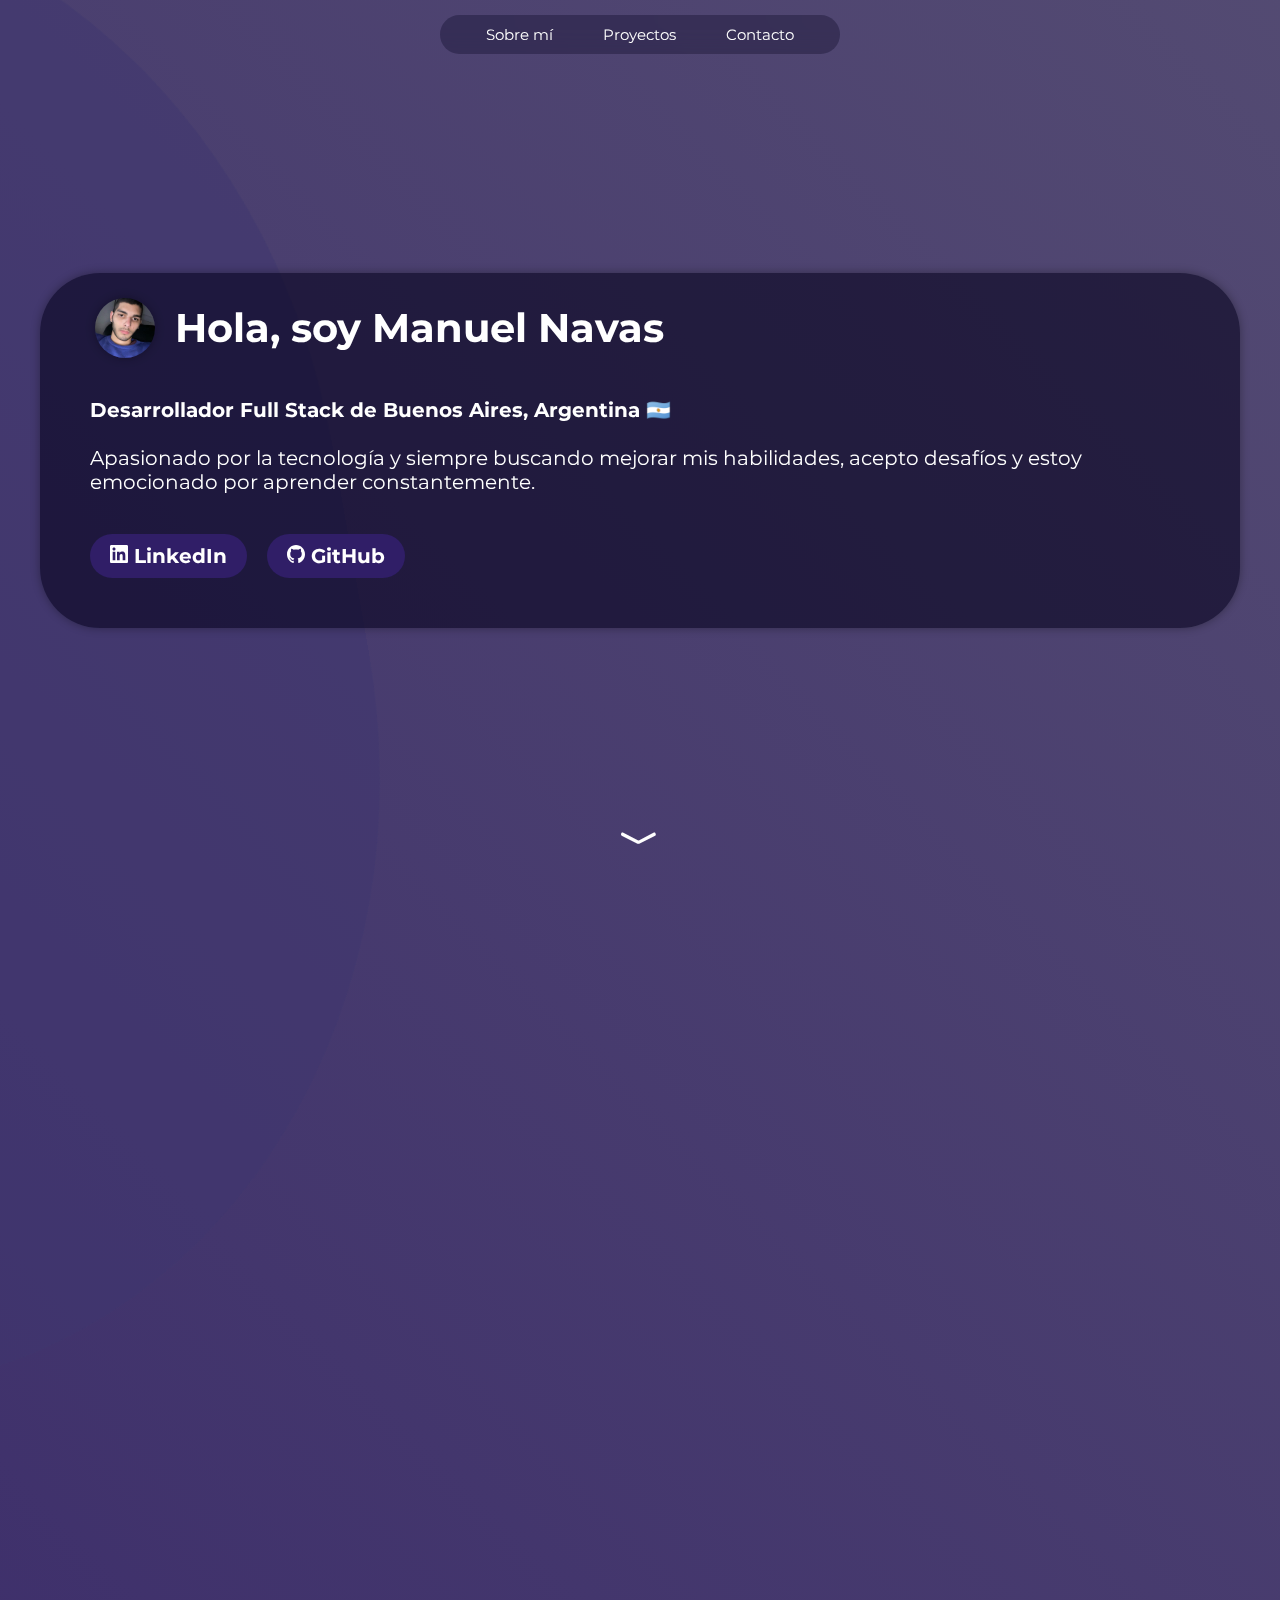
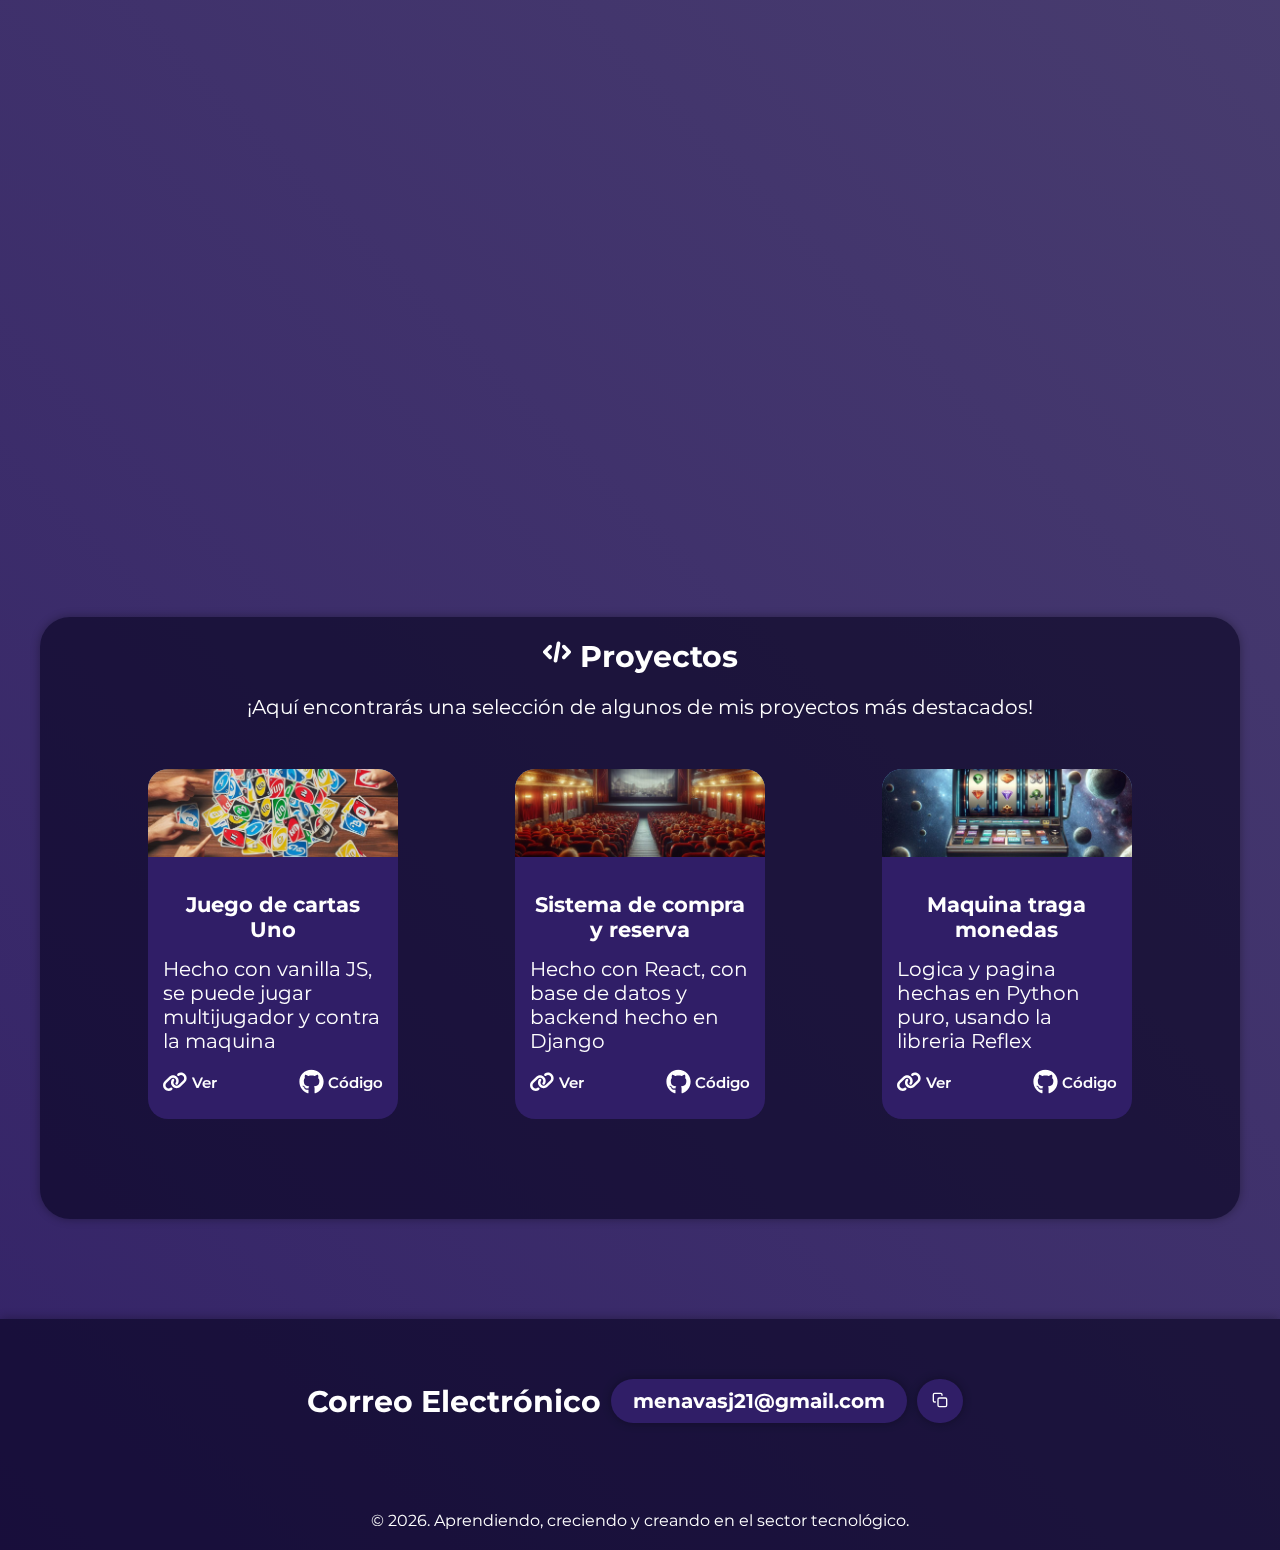
<file: index.html>
<!DOCTYPE html>
<html lang="es">
  <head>
    <meta charset="UTF-8" />
    <meta name="viewport" content="width=device-width, initial-scale=1.0" />
    <title>Portfolio Maky</title>
    <link rel="icon" href="./media/favicon.ico" type="image/x-icon" />
    <link rel="stylesheet" href="./css/styles.css" />
  </head>
  <body>
    <header>
      <nav id="navbar">
        <ul>
          <li><a class="navBarA" href="#sobreMi">Sobre mí</a></li>
          <li><a class="navBarA" href="#proyectos">Proyectos</a></li>
          <li><a class="navBarA" href="#contacto">Contacto</a></li>
        </ul>
      </nav>
    </header>

    <div class="scroll-down"></div>
    <main>
      <section id="home">
        <div id="contenidoHome">
          <div id="tituloHome">
            <img
              id="profilePic"
              src="./media/profilePic.jpg"
              alt="Foto de Manuel Navas"
            />
            <h1 id="h1Home">Hola, soy Manuel Navas</h1>
          </div>
          <p>
            <strong
              >Desarrollador Full Stack de Buenos Aires, Argentina 🇦🇷</strong
            >
            <br /><br />
            Apasionado por la tecnología y siempre buscando mejorar mis
            habilidades, acepto desafíos y estoy emocionado por aprender
            constantemente.
          </p>
          <div id="contenedorBotones">
            <a
              href="https://www.linkedin.com/in/manuel-navas-41495a164/"
              target="_blank"
            >
              <button>
                <img
                  class="logoBoton"
                  src="./media/linkedin.svg"
                  alt="Logo LinkedIn"
                />LinkedIn
              </button>
            </a>
            <a href="https://github.com/menavas01" target="_blank">
              <button>
                <img
                  class="logoBoton"
                  src="./media/github.svg"
                  alt="Logo GitHub"
                />GitHub
              </button>
            </a>
          </div>
        </div>
      </section>

      <section id="sobreMi">
        <div id="divSobreMi">
          <div id="contenedorSobreMi">
            <h2>
              <img src="./media/persona.svg" alt="Logo usuario" /> Sobre mí
            </h2>
          </div>

          <p>
            A mis 23 años, he estado inmerso en el mundo de la tecnología y la
            programación desde hace varios años.
          </p>
        </div>

        <div id="bentoGrid">
          <div id="divFormacionYExperiencia">
            <h3>Formación</h3>

            <p>
              Después haber cursado dos años
              <strong>Ingeniería en Informática</strong>, adquirí entendimiento
              de la lógica y cree bases sólidas en programación, sobre todo en
              áreas como la <strong>estructura de datos y algoritmos</strong>,
              la programación orientada a objetos <strong>POO,</strong> y
              <strong>bases de datos.</strong> <br /><br />
              Decidí seguir mi camino de manera
              <strong>autodidacta,</strong> donde he dominado tecnologías
              fundamentales como <strong>HTML, CSS y JavaScript.</strong>
            </p>
          </div>

          <div id="divHabilidadesYTecnologias">
            <h3>Habilidades y Tecnologías</h3>

            <p>
              Mi interés por la programación me ha llevado a explorar el mundo
              de
              <strong>Python,</strong> sus distintas librerias.<br /><br />
              Actualmente, me encuentro en una etapa de
              <strong>crecimiento y aprendizaje continuo.</strong> Estoy
              dedicando tiempo a fortalecer mis conocimientos en
              <strong>JavaScript,</strong> y explorando tecnologías avanzadas
              como <strong>Node.js</strong> para el desarrollo de aplicaciones
              web escalables y <strong>React</strong> para la construcción de
              interfaces de usuario interactivas.
            </p>
          </div>

          <div id="divEnfoqueActual">
            <h3>Enfoque Actual</h3>

            <p>
              Mi enfoque actual se centra en expandir mi conocimiento en
              tecnologías emergentes como
              <strong>Astro y Tailwind CSS,</strong> con el objetivo de crear
              experiencias web modernas y eficientes.
            </p>
          </div>

          <div id="divObjetivosFuturos">
            <h3>Objetivos Futuros</h3>

            <p>
              Mi meta es seguir creciendo como
              <strong>desarrollador web,</strong> contribuir a proyectos
              emocionantes y desafiantes, y convertirme en un profesional
              altamente competente en el campo de la tecnología.
            </p>
          </div>
        </div>
      </section>

      <section id="proyectos">
        <div id="divProyectos">
          <h2><img src="./media/codelogo.svg" alt="Logo Code" /> Proyectos</h2>

          <p>
            ¡Aquí encontrarás una selección de algunos de mis proyectos más
            destacados!
          </p>
        </div>

        <div id="contenedorCards">
          <div class="card">
            <img class="card__img" src="media/uno.jpeg" />
            <div class="card__descr-wrapper">
              <p class="card__title">Juego de cartas Uno</p>
              <p class="card__descr">
                Hecho con vanilla JS, se puede jugar multijugador y contra la
                maquina
              </p>
              <div class="card__links">
                <div>
                  <a class="link" href="#"
                    ><svg
                      xmlns="http://www.w3.org/2000/svg"
                      viewBox="0 0 640 512"
                      class="svg"
                    >
                      &lt;
                      <path
                        d="M562.8 267.7c56.5-56.5 56.5-148 0-204.5c-50-50-128.8-56.5-186.3-15.4l-1.6 1.1c-14.4 10.3-17.7 30.3-7.4 44.6s30.3 17.7 44.6 7.4l1.6-1.1c32.1-22.9 76-19.3 103.8 8.6c31.5 31.5 31.5 82.5 0 114L405.3 334.8c-31.5 31.5-82.5 31.5-114 0c-27.9-27.9-31.5-71.8-8.6-103.8l1.1-1.6c10.3-14.4 6.9-34.4-7.4-44.6s-34.4-6.9-44.6 7.4l-1.1 1.6C189.5 251.2 196 330 246 380c56.5 56.5 148 56.5 204.5 0L562.8 267.7zM43.2 244.3c-56.5 56.5-56.5 148 0 204.5c50 50 128.8 56.5 186.3 15.4l1.6-1.1c14.4-10.3 17.7-30.3 7.4-44.6s-30.3-17.7-44.6-7.4l-1.6 1.1c-32.1 22.9-76 19.3-103.8-8.6C57 372 57 321 88.5 289.5L200.7 177.2c31.5-31.5 82.5-31.5 114 0c27.9 27.9 31.5 71.8 8.6 103.9l-1.1 1.6c-10.3 14.4-6.9 34.4 7.4 44.6s34.4 6.9 44.6-7.4l1.1-1.6C416.5 260.8 410 182 360 132c-56.5-56.5-148-56.5-204.5 0L43.2 244.3z"
                      ></path>
                    </svg>
                    Ver
                  </a>
                </div>
                <div>
                  <a class="link" href="#"
                    ><svg
                      xmlns="http://www.w3.org/2000/svg"
                      viewBox="0 0 496 512"
                      class="svg"
                    >
                      <path
                        d="M165.9 397.4c0 2-2.3 3.6-5.2 3.6-3.3.3-5.6-1.3-5.6-3.6 0-2 2.3-3.6 5.2-3.6 3-.3 5.6 1.3 5.6 3.6zm-31.1-4.5c-.7 2 1.3 4.3 4.3 4.9 2.6 1 5.6 0 6.2-2s-1.3-4.3-4.3-5.2c-2.6-.7-5.5.3-6.2 2.3zm44.2-1.7c-2.9.7-4.9 2.6-4.6 4.9.3 2 2.9 3.3 5.9 2.6 2.9-.7 4.9-2.6 4.6-4.6-.3-1.9-3-3.2-5.9-2.9zM244.8 8C106.1 8 0 113.3 0 252c0 110.9 69.8 205.8 169.5 239.2 12.8 2.3 17.3-5.6 17.3-12.1 0-6.2-.3-40.4-.3-61.4 0 0-70 15-84.7-29.8 0 0-11.4-29.1-27.8-36.6 0 0-22.9-15.7 1.6-15.4 0 0 24.9 2 38.6 25.8 21.9 38.6 58.6 27.5 72.9 20.9 2.3-16 8.8-27.1 16-33.7-55.9-6.2-112.3-14.3-112.3-110.5 0-27.5 7.6-41.3 23.6-58.9-2.6-6.5-11.1-33.3 2.6-67.9 20.9-6.5 69 27 69 27 20-5.6 41.5-8.5 62.8-8.5s42.8 2.9 62.8 8.5c0 0 48.1-33.6 69-27 13.7 34.7 5.2 61.4 2.6 67.9 16 17.7 25.8 31.5 25.8 58.9 0 96.5-58.9 104.2-114.8 110.5 9.2 7.9 17 22.9 17 46.4 0 33.7-.3 75.4-.3 83.6 0 6.5 4.6 14.4 17.3 12.1C428.2 457.8 496 362.9 496 252 496 113.3 383.5 8 244.8 8zM97.2 352.9c-1.3 1-1 3.3.7 5.2 1.6 1.6 3.9 2.3 5.2 1 1.3-1 1-3.3-.7-5.2-1.6-1.6-3.9-2.3-5.2-1zm-10.8-8.1c-.7 1.3.3 2.9 2.3 3.9 1.6 1 3.6.7 4.3-.7.7-1.3-.3-2.9-2.3-3.9-2-.6-3.6-.3-4.3.7zm32.4 35.6c-1.6 1.3-1 4.3 1.3 6.2 2.3 2.3 5.2 2.6 6.5 1 1.3-1.3.7-4.3-1.3-6.2-2.2-2.3-5.2-2.6-6.5-1zm-11.4-14.7c-1.6 1-1.6 3.6 0 5.9 1.6 2.3 4.3 3.3 5.6 2.3 1.6-1.3 1.6-3.9 0-6.2-1.4-2.3-4-3.3-5.6-2z"
                      ></path>
                    </svg>
                    Código
                  </a>
                </div>
              </div>
            </div>
          </div>

          <div class="card">
            <img class="card__img" src="media/reservadeentradas.jpeg" />
            <div class="card__descr-wrapper">
              <p class="card__title">Sistema de compra y reserva</p>
              <p class="card__descr">
                Hecho con React, con base de datos y backend hecho en Django
              </p>
              <div class="card__links">
                <div>
                  <a class="link" href="#"
                    ><svg
                      xmlns="http://www.w3.org/2000/svg"
                      viewBox="0 0 640 512"
                      class="svg"
                    >
                      &lt;
                      <path
                        d="M562.8 267.7c56.5-56.5 56.5-148 0-204.5c-50-50-128.8-56.5-186.3-15.4l-1.6 1.1c-14.4 10.3-17.7 30.3-7.4 44.6s30.3 17.7 44.6 7.4l1.6-1.1c32.1-22.9 76-19.3 103.8 8.6c31.5 31.5 31.5 82.5 0 114L405.3 334.8c-31.5 31.5-82.5 31.5-114 0c-27.9-27.9-31.5-71.8-8.6-103.8l1.1-1.6c10.3-14.4 6.9-34.4-7.4-44.6s-34.4-6.9-44.6 7.4l-1.1 1.6C189.5 251.2 196 330 246 380c56.5 56.5 148 56.5 204.5 0L562.8 267.7zM43.2 244.3c-56.5 56.5-56.5 148 0 204.5c50 50 128.8 56.5 186.3 15.4l1.6-1.1c14.4-10.3 17.7-30.3 7.4-44.6s-30.3-17.7-44.6-7.4l-1.6 1.1c-32.1 22.9-76 19.3-103.8-8.6C57 372 57 321 88.5 289.5L200.7 177.2c31.5-31.5 82.5-31.5 114 0c27.9 27.9 31.5 71.8 8.6 103.9l-1.1 1.6c-10.3 14.4-6.9 34.4 7.4 44.6s34.4 6.9 44.6-7.4l1.1-1.6C416.5 260.8 410 182 360 132c-56.5-56.5-148-56.5-204.5 0L43.2 244.3z"
                      ></path>
                    </svg>
                    Ver
                  </a>
                </div>
                <div>
                  <a class="link" href="#"
                    ><svg
                      xmlns="http://www.w3.org/2000/svg"
                      viewBox="0 0 496 512"
                      class="svg"
                    >
                      <path
                        d="M165.9 397.4c0 2-2.3 3.6-5.2 3.6-3.3.3-5.6-1.3-5.6-3.6 0-2 2.3-3.6 5.2-3.6 3-.3 5.6 1.3 5.6 3.6zm-31.1-4.5c-.7 2 1.3 4.3 4.3 4.9 2.6 1 5.6 0 6.2-2s-1.3-4.3-4.3-5.2c-2.6-.7-5.5.3-6.2 2.3zm44.2-1.7c-2.9.7-4.9 2.6-4.6 4.9.3 2 2.9 3.3 5.9 2.6 2.9-.7 4.9-2.6 4.6-4.6-.3-1.9-3-3.2-5.9-2.9zM244.8 8C106.1 8 0 113.3 0 252c0 110.9 69.8 205.8 169.5 239.2 12.8 2.3 17.3-5.6 17.3-12.1 0-6.2-.3-40.4-.3-61.4 0 0-70 15-84.7-29.8 0 0-11.4-29.1-27.8-36.6 0 0-22.9-15.7 1.6-15.4 0 0 24.9 2 38.6 25.8 21.9 38.6 58.6 27.5 72.9 20.9 2.3-16 8.8-27.1 16-33.7-55.9-6.2-112.3-14.3-112.3-110.5 0-27.5 7.6-41.3 23.6-58.9-2.6-6.5-11.1-33.3 2.6-67.9 20.9-6.5 69 27 69 27 20-5.6 41.5-8.5 62.8-8.5s42.8 2.9 62.8 8.5c0 0 48.1-33.6 69-27 13.7 34.7 5.2 61.4 2.6 67.9 16 17.7 25.8 31.5 25.8 58.9 0 96.5-58.9 104.2-114.8 110.5 9.2 7.9 17 22.9 17 46.4 0 33.7-.3 75.4-.3 83.6 0 6.5 4.6 14.4 17.3 12.1C428.2 457.8 496 362.9 496 252 496 113.3 383.5 8 244.8 8zM97.2 352.9c-1.3 1-1 3.3.7 5.2 1.6 1.6 3.9 2.3 5.2 1 1.3-1 1-3.3-.7-5.2-1.6-1.6-3.9-2.3-5.2-1zm-10.8-8.1c-.7 1.3.3 2.9 2.3 3.9 1.6 1 3.6.7 4.3-.7.7-1.3-.3-2.9-2.3-3.9-2-.6-3.6-.3-4.3.7zm32.4 35.6c-1.6 1.3-1 4.3 1.3 6.2 2.3 2.3 5.2 2.6 6.5 1 1.3-1.3.7-4.3-1.3-6.2-2.2-2.3-5.2-2.6-6.5-1zm-11.4-14.7c-1.6 1-1.6 3.6 0 5.9 1.6 2.3 4.3 3.3 5.6 2.3 1.6-1.3 1.6-3.9 0-6.2-1.4-2.3-4-3.3-5.6-2z"
                      ></path>
                    </svg>
                    Código
                  </a>
                </div>
              </div>
            </div>
          </div>

          <div class="card">
            <img class="card__img" src="media/maquinatragamonedas.jpeg" />
            <div class="card__descr-wrapper">
              <p class="card__title">Maquina traga monedas</p>
              <p class="card__descr">
                Logica y pagina hechas en Python puro, usando la libreria Reflex
              </p>
              <div class="card__links">
                <div>
                  <a class="link" href="#"
                    ><svg
                      xmlns="http://www.w3.org/2000/svg"
                      viewBox="0 0 640 512"
                      class="svg"
                    >
                      &lt;
                      <path
                        d="M562.8 267.7c56.5-56.5 56.5-148 0-204.5c-50-50-128.8-56.5-186.3-15.4l-1.6 1.1c-14.4 10.3-17.7 30.3-7.4 44.6s30.3 17.7 44.6 7.4l1.6-1.1c32.1-22.9 76-19.3 103.8 8.6c31.5 31.5 31.5 82.5 0 114L405.3 334.8c-31.5 31.5-82.5 31.5-114 0c-27.9-27.9-31.5-71.8-8.6-103.8l1.1-1.6c10.3-14.4 6.9-34.4-7.4-44.6s-34.4-6.9-44.6 7.4l-1.1 1.6C189.5 251.2 196 330 246 380c56.5 56.5 148 56.5 204.5 0L562.8 267.7zM43.2 244.3c-56.5 56.5-56.5 148 0 204.5c50 50 128.8 56.5 186.3 15.4l1.6-1.1c14.4-10.3 17.7-30.3 7.4-44.6s-30.3-17.7-44.6-7.4l-1.6 1.1c-32.1 22.9-76 19.3-103.8-8.6C57 372 57 321 88.5 289.5L200.7 177.2c31.5-31.5 82.5-31.5 114 0c27.9 27.9 31.5 71.8 8.6 103.9l-1.1 1.6c-10.3 14.4-6.9 34.4 7.4 44.6s34.4 6.9 44.6-7.4l1.1-1.6C416.5 260.8 410 182 360 132c-56.5-56.5-148-56.5-204.5 0L43.2 244.3z"
                      ></path>
                    </svg>
                    Ver
                  </a>
                </div>
                <div>
                  <a class="link" href="#"
                    ><svg
                      xmlns="http://www.w3.org/2000/svg"
                      viewBox="0 0 496 512"
                      class="svg"
                    >
                      <path
                        d="M165.9 397.4c0 2-2.3 3.6-5.2 3.6-3.3.3-5.6-1.3-5.6-3.6 0-2 2.3-3.6 5.2-3.6 3-.3 5.6 1.3 5.6 3.6zm-31.1-4.5c-.7 2 1.3 4.3 4.3 4.9 2.6 1 5.6 0 6.2-2s-1.3-4.3-4.3-5.2c-2.6-.7-5.5.3-6.2 2.3zm44.2-1.7c-2.9.7-4.9 2.6-4.6 4.9.3 2 2.9 3.3 5.9 2.6 2.9-.7 4.9-2.6 4.6-4.6-.3-1.9-3-3.2-5.9-2.9zM244.8 8C106.1 8 0 113.3 0 252c0 110.9 69.8 205.8 169.5 239.2 12.8 2.3 17.3-5.6 17.3-12.1 0-6.2-.3-40.4-.3-61.4 0 0-70 15-84.7-29.8 0 0-11.4-29.1-27.8-36.6 0 0-22.9-15.7 1.6-15.4 0 0 24.9 2 38.6 25.8 21.9 38.6 58.6 27.5 72.9 20.9 2.3-16 8.8-27.1 16-33.7-55.9-6.2-112.3-14.3-112.3-110.5 0-27.5 7.6-41.3 23.6-58.9-2.6-6.5-11.1-33.3 2.6-67.9 20.9-6.5 69 27 69 27 20-5.6 41.5-8.5 62.8-8.5s42.8 2.9 62.8 8.5c0 0 48.1-33.6 69-27 13.7 34.7 5.2 61.4 2.6 67.9 16 17.7 25.8 31.5 25.8 58.9 0 96.5-58.9 104.2-114.8 110.5 9.2 7.9 17 22.9 17 46.4 0 33.7-.3 75.4-.3 83.6 0 6.5 4.6 14.4 17.3 12.1C428.2 457.8 496 362.9 496 252 496 113.3 383.5 8 244.8 8zM97.2 352.9c-1.3 1-1 3.3.7 5.2 1.6 1.6 3.9 2.3 5.2 1 1.3-1 1-3.3-.7-5.2-1.6-1.6-3.9-2.3-5.2-1zm-10.8-8.1c-.7 1.3.3 2.9 2.3 3.9 1.6 1 3.6.7 4.3-.7.7-1.3-.3-2.9-2.3-3.9-2-.6-3.6-.3-4.3.7zm32.4 35.6c-1.6 1.3-1 4.3 1.3 6.2 2.3 2.3 5.2 2.6 6.5 1 1.3-1.3.7-4.3-1.3-6.2-2.2-2.3-5.2-2.6-6.5-1zm-11.4-14.7c-1.6 1-1.6 3.6 0 5.9 1.6 2.3 4.3 3.3 5.6 2.3 1.6-1.3 1.6-3.9 0-6.2-1.4-2.3-4-3.3-5.6-2z"
                      ></path>
                    </svg>
                    Código
                  </a>
                </div>
              </div>
            </div>
          </div>
        </div>

        <!-- <div id="botonVerMas">
          <a href="#">
            <button>Ver más</button>
          </a>
        </div> -->
      </section>
    </main>

    <footer id="contacto">
      <div>
        <label>Correo Electrónico </label>
        <input id="email" type="text" value="menavasj21@gmail.com" readonly />
        <button id="copiar">
          <img src="media/copy.svg" alt="Icono copiar Email" />
        </button>
        <br />
      </div> <br>
      <span id="span"><i>Email copiado al portapapeles </i></span>
      <br />
      <p id="copyright"></p>
    </footer>

    <div class="box">
      <div class="wave -one"></div>
      <div class="wave -two"></div>
      <div class="wave -three"></div>
    </div>

    <script src="./js/script.js"></script>
  </body>
</html>
</file>
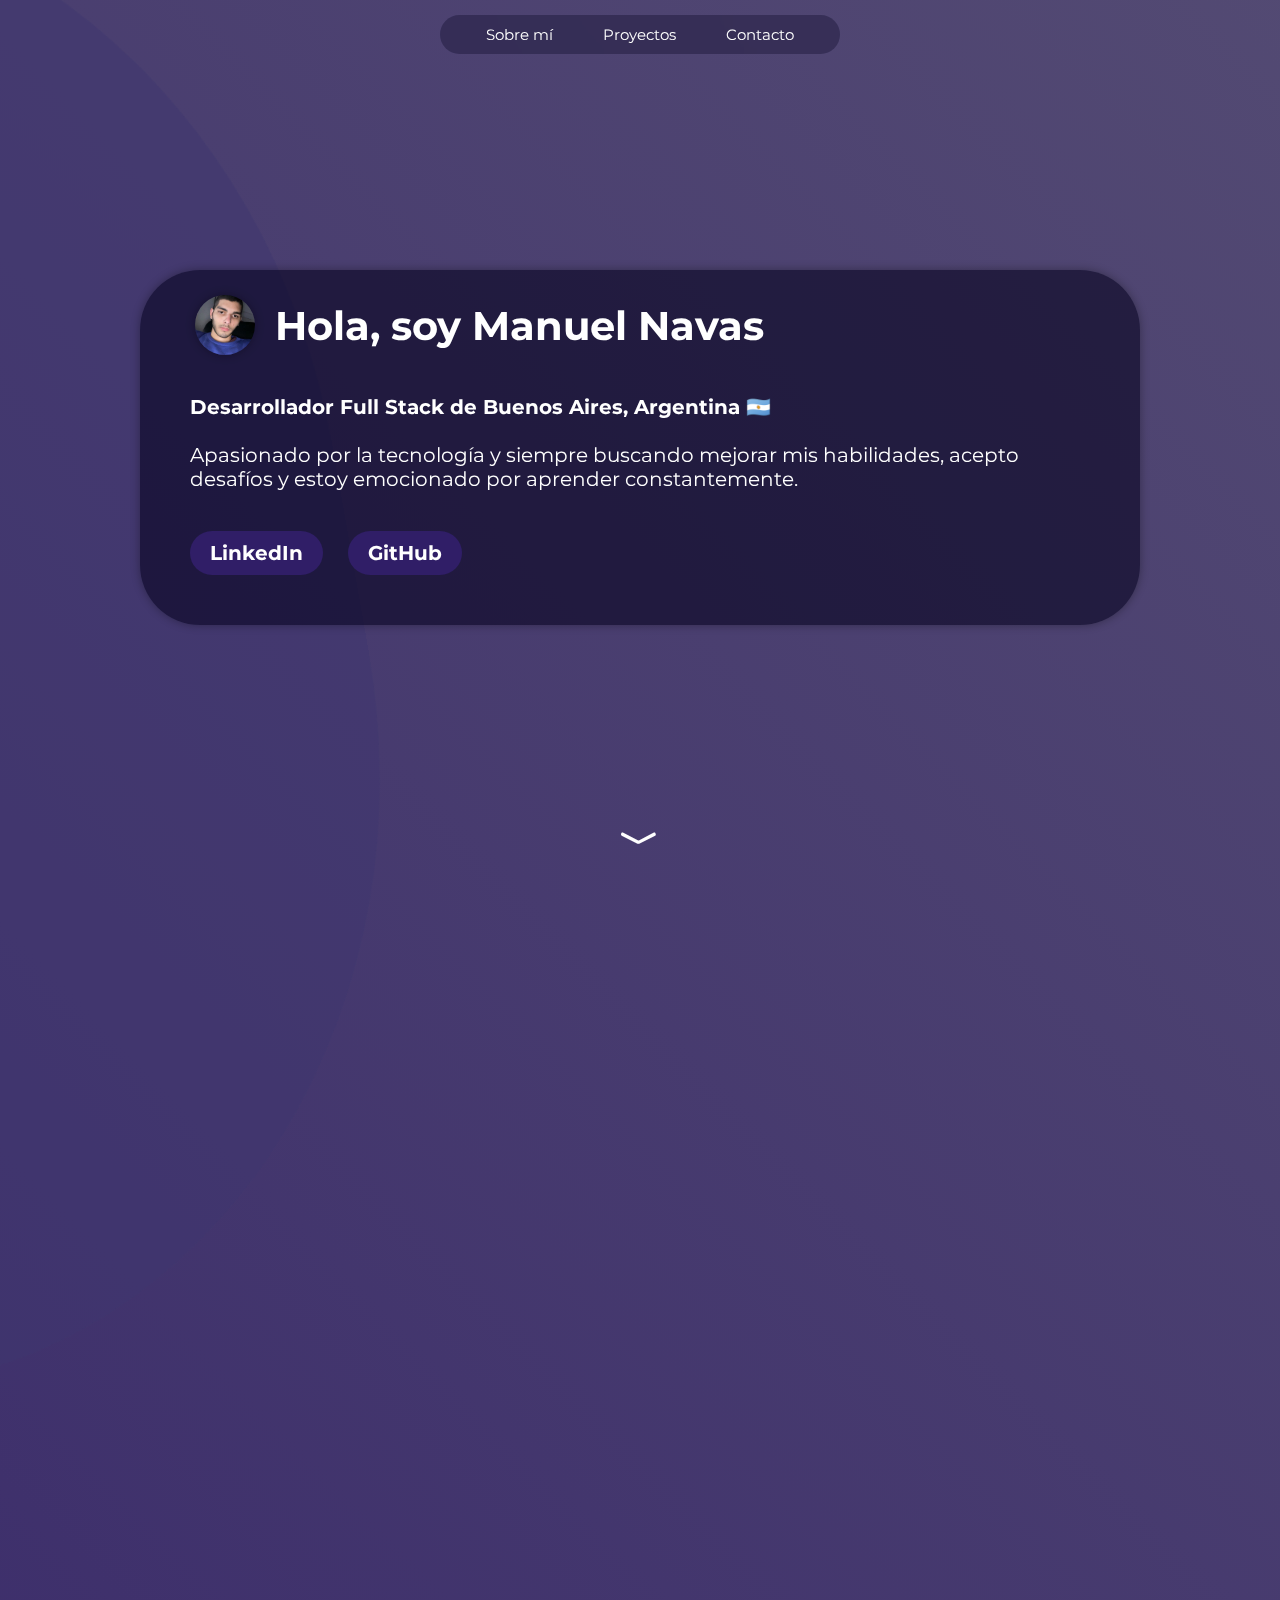
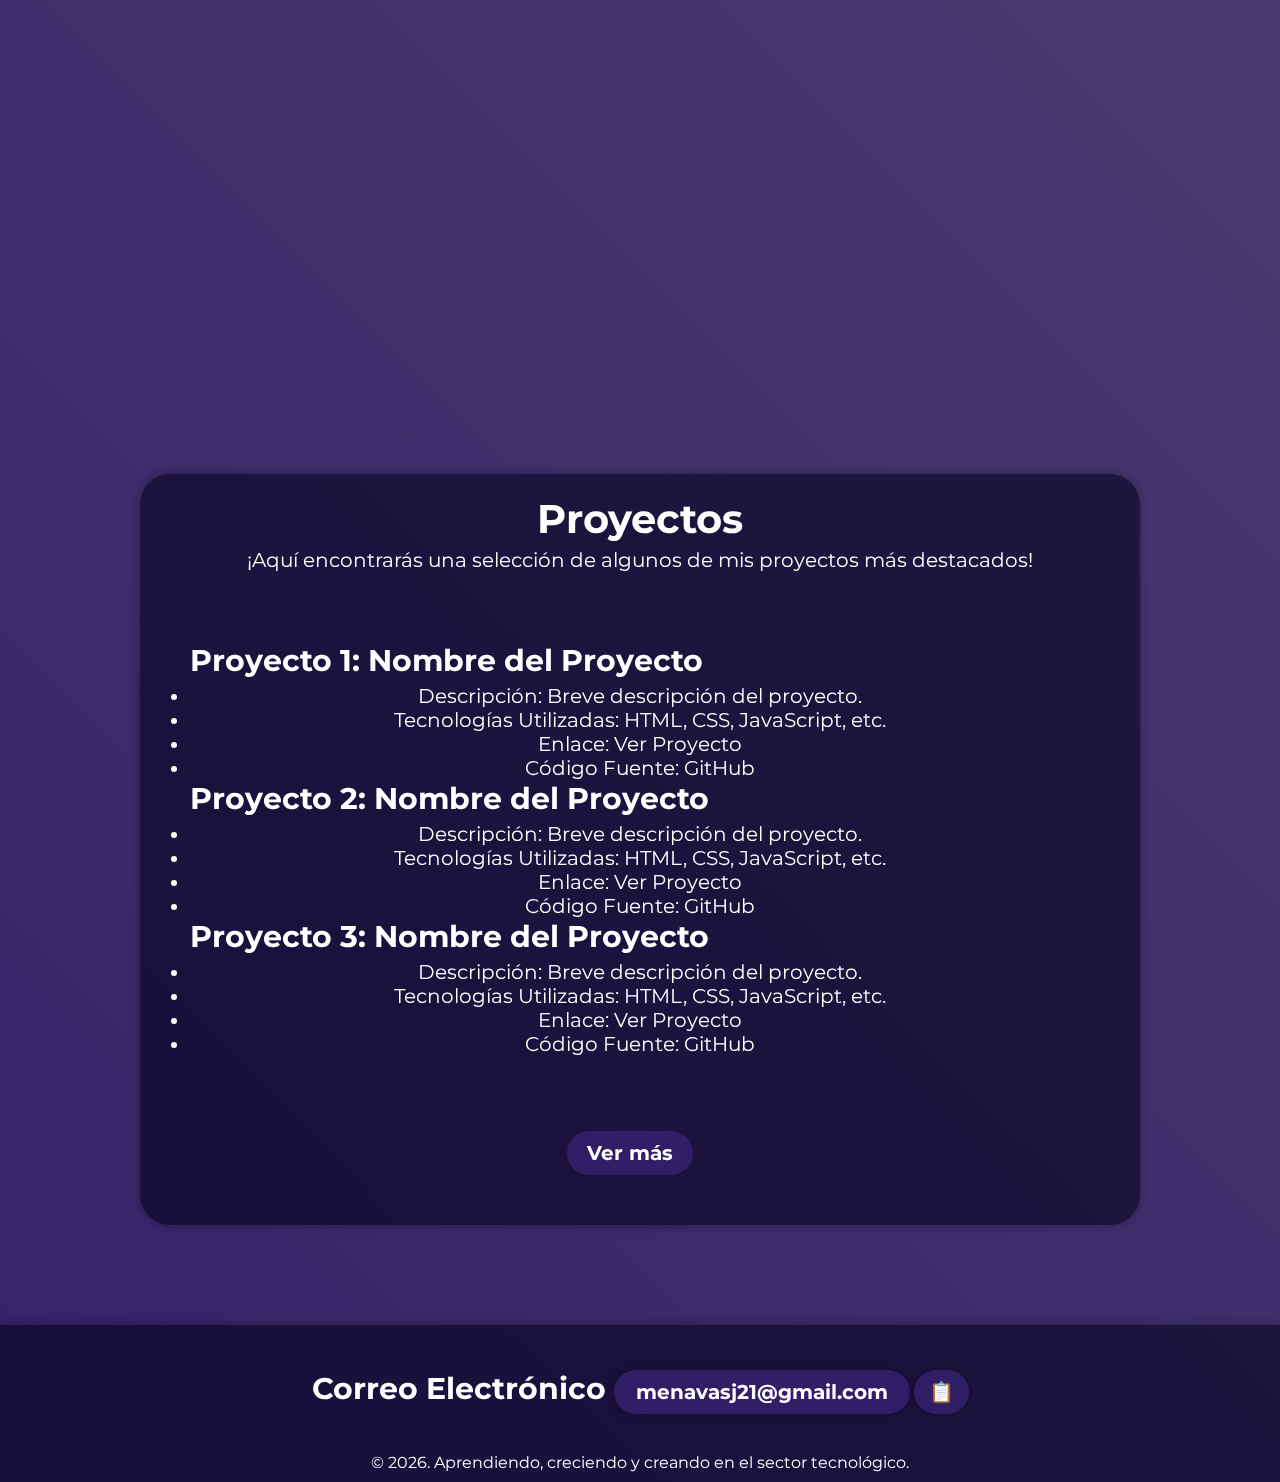
<file: vanillaJS/index.html>
<!DOCTYPE html>
<html lang="es">
  <head>
    <meta charset="UTF-8" />
    <meta name="viewport" content="width=device-width, initial-scale=1.0" />
    <title>Portfolio Maky</title>
    <link rel="stylesheet" href="./css/styles.css" />
  </head>
  <body>

    <!-- ventana modal -->
    <div id="myModal" class="modal">
      <div class="modal-content">
        <p id="modalText"> ✓ Contenido copiado al portapapeles!</p>
      </div>
    </div>

    <main>
      <header>
        <nav id="navbar">
          <ul>
            <li><a class="navBarA" href="#sobreMi">Sobre mí</a></li>
            <li><a class="navBarA" href="#proyectos">Proyectos</a></li>
            <li><a class="navBarA" href="#contacto">Contacto</a></li>
          </ul>
        </nav>

        <div id="home">
          <div id="tituloHome">
            <img src="./media/profilePic.jpg" alt="Foto de Manuel Navas" />
            <h1 id="h1Home">Hola, soy Manuel Navas</h1>
          </div>
          <p>
            <strong
              >Desarrollador Full Stack de Buenos Aires, Argentina 🇦🇷</strong
            >
            <br /><br />
            Apasionado por la tecnología y siempre buscando mejorar mis
            habilidades, acepto desafíos y estoy emocionado por aprender
            constantemente.
          </p>

          <a
            href="https://www.linkedin.com/in/manuel-navas-41495a164/"
            target="_blank"
          >
            <button>LinkedIn</button>
          </a>
          <a href="https://github.com/menavas01" target="_blank">
            <button>GitHub</button>
          </a>
        </div>
      </header>

      <div class="scroll-down"></div>

      <section id="sobreMi">
        <div id="divSobreMi">
          <h2>Sobre mí</h2>

          <p>
            A mis 23 años, he estado inmerso en el mundo de la tecnología y la
            programación desde hace varios años.
          </p>
        </div>

        <div id="divFormacionYExperiencia">
          <h3>Formación y Experiencia</h3>

          <p>
            Después de cursar dos años de Ingeniería en Informática, donde
            adquirí sólidas bases en programación en áreas como la estructura de
            algoritmos y la Programación Orientada a Objetos (POO). Decidí
            seguir mi camino de manera autodidacta, donde he dominado
            tecnologías fundamentales como HTML, CSS y JavaScript.
          </p>
        </div>

        <div id="divHabilidadesYTecnologias">
          <h3>Habilidades y Tecnologías</h3>

          <p>
            Mi interés por la programación me ha llevado a explorar el mundo de
            Python, donde he desarrollado habilidades sólidas. Actualmente, me
            encuentro en una etapa de crecimiento y aprendizaje continuo. Estoy
            dedicando tiempo a fortalecer mis conocimientos en JavaScript, y
            explorando tecnologías avanzadas como Node.js para el desarrollo de
            aplicaciones web escalables y React para la construcción de
            interfaces de usuario interactivas.
          </p>
        </div>

        <div id="divEnfoqueActual">
          <h3>Enfoque Actual</h3>

          <p>
            Mi enfoque actual se centra en expandir mi conocimiento en
            tecnologías emergentes como Astro y Tailwind CSS, con el objetivo de
            crear experiencias web modernas y eficientes.
          </p>
        </div>

        <div id="divObjetivosFuturos">
          <h3>Objetivos Futuros</h3>

          <p>
            Mi meta es seguir creciendo como desarrollador web, contribuir a
            proyectos emocionantes y desafiantes, y convertirme en un
            profesional altamente competente en el campo de la tecnología.
          </p>
        </div>
      </section>

      <section id="proyectos">
        <div id="divProyectos">
          <h2>Proyectos</h2>

          <p>
            ¡Aquí encontrarás una selección de algunos de mis proyectos más
            destacados!
          </p>
        </div>

        <div id="divProyecto1">
          <h3>Proyecto 1: Nombre del Proyecto</h3>

          <ul>
            <li>Descripción: Breve descripción del proyecto.</li>
            <li>Tecnologías Utilizadas: HTML, CSS, JavaScript, etc.</li>
            <li>Enlace: Ver Proyecto</li>
            <li>Código Fuente: GitHub</li>
          </ul>
        </div>

        <div id="divProyecto2">
          <h3>Proyecto 2: Nombre del Proyecto</h3>

          <ul>
            <li>Descripción: Breve descripción del proyecto.</li>
            <li>Tecnologías Utilizadas: HTML, CSS, JavaScript, etc.</li>
            <li>Enlace: Ver Proyecto</li>
            <li>Código Fuente: GitHub</li>
          </ul>
        </div>

        <div id="divProyecto3">
          <h3>Proyecto 3: Nombre del Proyecto</h3>

          <ul>
            <li>Descripción: Breve descripción del proyecto.</li>
            <li>Tecnologías Utilizadas: HTML, CSS, JavaScript, etc.</li>
            <li>Enlace: Ver Proyecto</li>
            <li>Código Fuente: GitHub</li>
          </ul>
        </div>
        <div>
          <a href="#">
            <button>Ver más</button>
          </a>
        </div>
      </section>

      <footer id="contacto">
        <div>
          <label>Correo Electrónico </label>
          <input
            id="email"
            type="text"
            value="menavasj21@gmail.com"
            readonly
          />
          <button id="copiar">📋</button>
        </div>
        <br />
        <p id="copyright"></p>
      </footer>
    </main>

    <div class="box">
      <div class="wave -one"></div>
      <div class="wave -two"></div>
      <div class="wave -three"></div>
    </div>

    <script src="./js/script.js"></script>
  </body>
</html>
</file>
<file: css/styles.css>
/* ANIMACIONES Y DECLARACIONES DE VARIBLES */
@import url("https://fonts.googleapis.com/css2?family=Montserrat:ital,wght@0,100..900;1,100..900&display=swap");

:root {
  --primary-color: hsla(246, 100%, 5%, 0.576);
  --secondary-color: hsl(255, 55%, 26%);
  --tertiary-color: hsl(207, 40%, 54%);
  --quaternary-color: hsl(162, 55%, 82%);
}

* {
  margin: 0;
  padding: 0;
  font-family: montserrat;
  box-sizing: border-box;
}

body {
  background: linear-gradient(
    45deg,
    var(--primary-color),
    var(--secondary-color),
    var(--primary-color)
  );
  background-size: 400% 400%;
  position: relative;
  animation: cambiar 10s ease infinite;
}

@keyframes cambiar {
  0% {
    background-position: 0 50%;
  }
  50% {
    background-position: 100% 50%;
  }
  100% {
    background-position: 0 50%;
  }
}

.box {
  position: fixed;
  top: 0;
  transform: rotate(80deg);
  left: 0;
  z-index: -1;
}

.wave {
  position: absolute;
  opacity: 0.4;
  width: 1500px;
  height: 1300px;
  margin-left: -150px;
  margin-top: -250px;
  border-radius: 43%;
}

@keyframes rotate {
  from {
    transform: rotate(0deg);
  }
  from {
    transform: rotate(360deg);
  }
}

.wave.-one {
  animation: rotate 15000ms infinite linear;
  opacity: 0.1;
  background: var(--primary-color);
}

.wave.-two {
  animation: rotate 10000ms infinite linear;
  opacity: 0.1;
  background: var(--quaternary-color);
}

.wave.-three {
  animation: rotate 12500ms infinite linear;
  background-color: var(--secondary-color);
}

.scroll-down {
  position: fixed;
  bottom: 30px;
  left: 50%;
  transform: translateX(-50%);
  z-index: 100;
  text-align: center;
  font-size: 40px;
  font-weight: bolder;
  color: #ffffff;
  animation: bounce 2s infinite;
  transition: opacity 0.2s ease-out;
  opacity: 1;
}
.scroll-down::before {
  content: "﹀";
  animation: bounce 2s infinite;
}
@keyframes bounce {
  0%,
  20%,
  50%,
  80%,
  100% {
    transform: translateY(0);
  }
  40% {
    transform: translateY(-20px);
  }
  60% {
    transform: translateY(-10px);
  }
}

/* ANIMACIONES Y DECLARACIONES DE VARIBLES */

#navbar {
  background-color: #03001c50;
  text-align: center;
  padding: 10px;
  font-weight: 400;
  font-size: 15px;
  color: white;
  max-width: 400px;
  margin: auto;
  margin-top: 15px;
  border-radius: 30px;
  position: fixed;
  top: 0;
  left: 0;
  right: 0;
  width: 90%; /* Puedes ajustar este valor según tus necesidades */
  margin-left: auto;
  margin-right: auto;
  backdrop-filter: blur(10px); /* Aplica un desenfoque al fondo */
  -webkit-backdrop-filter: blur(10px); /* Prefijo para navegadores WebKit */
  z-index: 1;
}

#navbar ul {
  display: flex;
  align-items: center;
  justify-content: center;
  list-style-type: none;
  padding: 0; /* Elimina el espacio adicional del borde de la lista */
}

#navbar ul li {
  margin-right: 25px;
  margin-left: 25px;
}

#navbar a {
  text-decoration: none;
  color: white;
  cursor: pointer;
  transition: color 0.3s ease;
}

#navbar a:hover {
  color: var(--quaternary-color);
}

#home {
  text-align: left;
  color: white;
  font-size: 20px;
  text-decoration: none;
  align-content: center;
  min-height: 100vh;
  position: relative;
}

#contenidoHome {
  max-width: 75rem;
  margin: auto;
  border-radius: 60px;
  box-shadow: 0px 0px 10px rgba(0, 0, 0, 0.329);
  background-color: var(--primary-color);
  padding: 20px 50px 50px 50px;
  position: sticky;
  top: 8vh;
}

#home h1 {
  font-size: 40px;
  font-weight: bold;
  text-align: left;
  align-items: center;
  margin-left: 15px;
}

#profilePic {
  border-radius: 50%;
  margin-left: 0;
  box-shadow: 0px 0px 10px rgba(0, 0, 0, 0.329);
  cursor: pointer;
  align-items: center;
  padding: 0;
  width: 60px;
  margin: 5px;
}

#tituloHome {
  display: flex;
  align-items: center;
}

#home p {
  font-size: 20px;
  margin-top: 35px;
  margin-bottom: 40px;
}

#contenedorBotones {
  display: flex;
  align-items: center;
}

#home button {
  background-color: var(--secondary-color);
  color: white;
  margin-right: 20px;
  font-size: 20px;
  font-weight: bold;
  padding: 10px 20px;
  border-radius: 30px;
  border: none;
  cursor: pointer;
  transition: background-color 0.5s ease;
}

#home button:hover {
  background-color: var(--tertiary-color);
}

#home button:active {
  background-color: var(--secondary-color);
}

#home a {
  text-decoration: none;
  color: white;
}

.logoBoton {
  width: 18px;
  align-items: center;
  margin-right: 6px;
}

#sobreMi{
  margin-top: 300px;
  display: grid;
  justify-content: center;
  transition: margin-top 0.3s ease-out, opacity 0.3s ease-out;
}

#divSobreMi{
  text-align: center;
  max-width: 75rem;
}

#divSobreMi,
#divFormacionYExperiencia,
#divHabilidadesYTecnologias,
#divEnfoqueActual,
#divObjetivosFuturos {
  background-color: var(--primary-color);
  color: white;
  font-size: 20px;
  text-decoration: none;
  padding: 20px 50px;
  border-radius: 30px;
  box-shadow: 0px 0px 10px rgba(0, 0, 0, 0.329);
}

#contenedorSobreMi img{
  width: 30px;
}

#bentoGrid {
  display: grid;
  margin: 0 auto;
  max-width: 75rem;
  grid-template-columns: repeat(9, 1fr);
  grid-auto-rows: minmax(100px, auto);
  grid-gap: 20px;
  margin-top: 20px;
}

#divFormacionYExperiencia {
  grid-column: 1/4;
  grid-row: 1/3;
}

#divHabilidadesYTecnologias {
  grid-column: 4/10;
  grid-row: 1/2;
}

#divEnfoqueActual{
  grid-column: 4/10;
  grid-row: 2/2;
}
#divObjetivosFuturos {
  grid-column: 1/10;
  grid-row: 3/3;
}

#sobreMi h2 {
  font-size: 40px;
  font-weight: bold;
  text-align: center;
  margin-bottom: 20px;
}

#sobreMi h3 {
  font-size: 30px;
  font-weight: bold;
  margin-bottom: 10px;
  text-align: left;
}

#sobreMi p {
  font-size: 20px;
  margin-bottom: 30px;
}

#proyectos {
  background-color: var(--primary-color);
  padding: 10px;
  margin-bottom: 10px;
  text-align: left;
  color: white;
  font-size: 20px;
  text-decoration: none;
  max-width: 75rem;
  margin: auto;
  padding: 20px 50px 50px 50px;
  border-radius: 30px;
  margin-top: 100px;
  box-shadow: 0px 0px 10px rgba(0, 0, 0, 0.329);
  display: flex;
  flex-direction: column;
}

#proyectos button {
  background-color: var(--secondary-color);
  color: white;
  margin-right: 20px;
  font-size: 20px;
  font-weight: bold;
  padding: 10px 20px;
  border-radius: 30px;
  border: none;
  cursor: pointer;
  margin-top: 50px;
  transition: background-color 0.3s ease;
  display: flex;
  justify-content: center;
  margin: auto;
}

#proyectos a {
  text-decoration: none;
}

#divProyectos{
  text-align: center;
  margin: auto;
  margin-bottom: 50px;
}

#divProyectos h2 {
  margin-bottom: 20px;
}

#divProyectos img {
  height: 30px;
}

#proyectos button:hover {
  background-color: var(--tertiary-color);
}

#proyectos button:active {
  background-color: var(--secondary-color);
}

#contenedorCards {
  display: flex;
  flex-direction: row;
  justify-content: space-around;
  align-items: center;
  margin-bottom: 50px;
}

.card {
  --font-color: white;
  --bg-color: var(--secondary-color);
  width: 250px;
  height: 350px;
  border-radius: 20px;
  background: var(--bg-color);
  display: flex;
  flex-direction: column;
  transition: .4s;
  position: relative;
  gap: 20px;
}

.card:hover {
  transform: scale(1.02);
}

.card__img {
  width: 100%;
  height: 25%;
  object-fit: cover;
  border-radius: 20px 20px 0 0;
  background-color: var(--tertiary-color);
}

.card__descr-wrapper {
  padding: 15px;
  display: grid;
}

.card__title {
  color: var(--font-color);
  text-align: center;
  margin-bottom: 15px;
  font-weight: bold;
  font-size: 21px;
}

.card i{
  opacity: 0;
  color: transparent;
}

.card__descr {
  color: var(--font-color);
}

.svg {
  width: 25px;
  height: 25px;
  transform: translateY(25%);
  fill: var(--font-color);
}

.card__links {
  margin-top: 10px;
  display: flex;
  justify-content: space-between;
  align-self: flex-end;
}

.card__links .link {
  color: var(--font-color);
  font-weight: 600;
  font-size: 15px;
  text-decoration: none;
}

.card__links .link:hover {
  text-decoration: underline;
}

#contacto {
  background-color: var(--primary-color);
  text-align: center;
  color: white;
  text-decoration: none;
  margin-top: 100px;
  padding-bottom: 10px;
  box-shadow: 0px 0px 10px rgba(0, 0, 0, 0.329);
}

#contacto div{
  padding-top: 60px;
  display: flex;
  align-items: center;
  justify-content: center;
  gap: 10px;
}

#contacto label {
  font-size: 30px;
  font-weight: bold;
  box-sizing: content-box;
}

#contacto input {
  padding: 10px;
  margin-bottom: 10px;
  font-size: 20px;
  font-weight: bold;
  border-radius: 30px;
  box-shadow: 0px 0px 10px rgba(0, 0, 0, 0.329);
  text-align: center;
  border: 0;
  background-color: var(--secondary-color);
  color: white;
  margin-top: auto;
  margin-bottom: auto;
}

#contacto button {
  padding: 10px 15px 10px 15px;
  margin-bottom: 10px;
  font-size: 20px;
  font-weight: bold;
  border-radius: 30px;
  box-shadow: 0px 0px 10px rgba(0, 0, 0, 0.329);
  text-align: center;
  border: 0;
  background-color: var(--secondary-color);
  color: white;
  cursor: pointer;
  transition: background-color 0.3s ease;
  margin-top: auto;
  margin-bottom: auto;
}

#contacto button:hover {
  background-color: var(--tertiary-color);
}

#contacto button:active {
  background-color: var(--secondary-color);
}

#contacto img {
  height: 16px;
}

#span {
  color: rgb(40, 255, 40);
  opacity: 0;
  transition: 0.5s;
}

#contacto p {
  margin-top: 50px;
  margin-bottom: 10px;
}

/* MEDIA QUERIES */
/* 
@media(min-width: 2560px){
  #navbar{
    max-width: 50rem;
  }

  #navbar ul li {
    margin-right: 30px;
    margin-left: 30px;
    font-size: 25px;
  }

  #contenidoHome,
  #sobreMi,
  #proyectos {
    max-width: 100rem;
    border-radius: 50px;
  }

  #home h1,
  #sobreMi h2,
  #proyectos h2 {
    font-size: 60px;
  }

  #sobreMi h3,
  #proyectos h3{
    font-size: 50px;
  }

  #contacto label{
    font-size: 45px;
  }
  
  #home img {
    width: 90px;
    margin: 5px;
  }

  #home p,
  #home button,
  #sobreMi p,
  #proyectos p,
  #proyectos ul,
  #proyectos button,
  #contacto input,
  #contacto button{
    font-size: 28px;
  }

  #contacto input{
    margin-top: 30px;
    margin-right: 10px;
  }

  #contacto p {
    margin-bottom: 20px;
    font-size: 20px;
  }
} */

@media(max-width: 1024px){
  #contenidoHome,
  #sobreMi,
  #proyectos {
    max-width: 60rem;
    margin: auto;
  }

  #proyectos{
    margin-top: 100px;
  }

  #bentoGrid{
    display: inline-block;
  }

  #divFormacionYExperiencia{
    margin-bottom: 20px;
  }
  #divHabilidadesYTecnologias{
    margin-bottom: 20px;
  }
  #divEnfoqueActual{
    margin-bottom: 20px;
  }
}

@media (max-width: 876px){
  #contenedorCards{
    flex-direction: column;
  }

  .card{
    margin-bottom: 40px;
  }

  #botonVerMas{
    margin-top: -30px;
  }

  #contacto div{
    max-width: 400px;
    display: grid;
    margin: auto;
  }

  #contacto button{
    margin: auto;
  }
}

@media(max-width: 768px){
  #contenidoHome,
  #sobreMi,
  #proyectos {
    max-width: 45rem;
  }

  #contacto p {
    margin-bottom: 20px;
  }
}

@media(max-width: 432px){
  #navbar{
    max-width: 20rem;
  }

  #navbar ul li {
    margin-right: 15px;
    margin-left: 15px;
    font-size: 13px;
  }

  #contenidoHome,
  #sobreMi,
  #proyectos {
    max-width: 25rem;
    border-radius: 50px;
  }

  #home h1,
  #sobreMi h2,
  #sobreMi h3,
  #proyectos h2,
  #proyectos h3,
  #contacto label {
    font-size: 20px;
  }
  
  #profilePic {
    width: 40px;
    margin: 5px;
  }

  #home p,
  #home button,
  #sobreMi p,
  #proyectos p,
  #proyectos ul,
  #proyectos button,
  #contacto input,
  #contacto button{
    font-size: 15px;
  }


  #contacto p {
    margin-bottom: 20px;
    font-size: 13px;
  }

}

@media(max-width:390px){

  #navbar{
    max-width: 20rem;
  }

  #navbar ul li {
    margin-right: 15px;
    margin-left: 15px;
    font-size: 12.5px;
  }

  #contenidoHome,
  #sobreMi,
  #proyectos {
    max-width: 22rem;
    border-radius: 50px;
  }

  #home button,
  #proyectos button,
  #contacto input,
  #contacto button{
    font-size: 11px;
  }

  .logoBoton {
    width: 12px;
  }

  #contacto input{
    font-size: 12px;
  }

  #contacto img{
    width: 15px;
  }

  #span{
    font-size: 13px;
  }

}

@media(max-width:346px){
  #navbar ul li {
    font-size: 12px;
  }

  #contenidoHome,
  #sobreMi,
  #proyectos {
    max-width: 19rem;
    border-radius: 40px;
  }

  #home button,
  #proyectos button{
    font-size: 9px;
  }

  #contacto input{
    font-size: 12px;
  }

  .logoBoton {
    width: 10px;
  }

  #home button{
    margin-right: 5px;
  }
}
</file>
<file: vanillaJS/css/styles.css>
/* ANIMACIONES Y DECLARACIONES DE VARIBLES */
@import url("https://fonts.googleapis.com/css2?family=Montserrat:ital,wght@0,100..900;1,100..900&display=swap");

:root {
  --primary-color: #03001c93;
  --secondary-color: #301E67;
  --tertiary-color: #5B8FB9;
  --quaternary-color: #B6EADA;
}

* {
  margin: 0;
  padding: 0;
  font-family: montserrat;
  box-sizing: border-box;
}

body {
  background: linear-gradient(
    45deg,
    var(--primary-color),
    var(--secondary-color),
    var(--primary-color)
  );
  background-size: 400% 400%;
  position: relative;
  animation: cambiar 10s ease infinite;
}

@keyframes cambiar {
  0% {
    background-position: 0 50%;
  }
  50% {
    background-position: 100% 50%;
  }
  100% {
    background-position: 0 50%;
  }
}

.box {
  position: fixed;
  top: 0;
  transform: rotate(80deg);
  left: 0;
  z-index: -1;
}

.wave {
  position: absolute;
  opacity: 0.4;
  width: 1500px;
  height: 1300px;
  margin-left: -150px;
  margin-top: -250px;
  border-radius: 43%;
}

@keyframes rotate {
  from {
    transform: rotate(0deg);
  }
  from {
    transform: rotate(360deg);
  }
}

.wave.-one {
  animation: rotate 15000ms infinite linear;
  opacity: 0.1;
  background: var(--primary-color);
}

.wave.-two {
  animation: rotate 10000ms infinite linear;
  opacity: 0.1;
  background: var(--quaternary-color);
}

.wave.-three {
  animation: rotate 12500ms infinite linear;
  background-color: var(--secondary-color);
}

.scroll-down {
  position: fixed;
  bottom: 30px;
  left: 50%;
  transform: translateX(-50%);
  z-index: 100;
  text-align: center;
  font-size: 40px;
  font-weight: bolder;
  color: #ffffff;
  animation: bounce 2s infinite;
  transition: opacity 0.2s ease-out;
  opacity: 1;
}
.scroll-down::before {
  content: "﹀";
  animation: bounce 2s infinite;
}
@keyframes bounce {
  0%,
  20%,
  50%,
  80%,
  100% {
    transform: translateY(0);
  }
  40% {
    transform: translateY(-20px);
  }
  60% {
    transform: translateY(-10px);
  }
}

/* Estilos para la ventana modal */
.modal {
  text-align: center;
  padding: 10px;
  font-weight: 400;
  font-size: 15px;
  color: white;
  border-radius: 30px;
  position: fixed;
  top: 0;
  left: 1;
  right: 0;
  opacity: 0;
  transition: opacity 0.5s ease-out;
}
.modal-content {
  background-color: #03001c50;
  margin: 15% auto;
  color: rgb(130, 255, 130);
  padding: 20px;
  border: 0;
  max-width: 330px;
  border-radius: 30px;
  backdrop-filter: blur(10px); /* Aplica un desenfoque al fondo */
  -webkit-backdrop-filter: blur(10px); /* Prefijo para navegadores WebKit */
}

/* ANIMACIONES Y DECLARACIONES DE VARIBLES */

#navbar {
  background-color: #03001c50;
  text-align: center;
  padding: 10px;
  font-weight: 400;
  font-size: 15px;
  color: white;
  max-width: 400px;
  margin: auto;
  margin-top: 15px;
  border-radius: 30px;
  position: fixed;
  top: 0;
  left: 0;
  right: 0;
  width: 90%; /* Puedes ajustar este valor según tus necesidades */
  margin-left: auto;
  margin-right: auto;
  backdrop-filter: blur(10px); /* Aplica un desenfoque al fondo */
  -webkit-backdrop-filter: blur(10px); /* Prefijo para navegadores WebKit */
}

#navbar ul {
  display: flex;
  align-items: center;
  justify-content: center;
  list-style-type: none;
  padding: 0; /* Elimina el espacio adicional del borde de la lista */
}

#navbar ul li {
  margin-right: 25px;
  margin-left: 25px;
}

#navbar a {
  text-decoration: none;
  color: white;
  cursor: pointer;
}

#navbar a:hover {
  text-decoration: none;
  color: var(--quaternary-color);
}

#home {
  background-color: var(--primary-color);
  padding: 10px;
  margin-bottom: 10px;
  text-align: left;
  color: white;
  font-size: 20px;
  text-decoration: none;
  max-width: 1000px;
  margin: auto;
  padding: 20px 50px 50px 50px;
  border-radius: 60px;
  box-shadow: 0px 0px 10px rgba(0, 0, 0, 0.329);
  margin-top: 270px;
}

#home h1 {
  font-size: 40px;
  font-weight: bold;
  text-align: left;
  align-items: center;
  margin-left: 15px;
}

#home img {
  border-radius: 50%;
  margin-left: 0;
  box-shadow: 0px 0px 10px rgba(0, 0, 0, 0.329);
  cursor: pointer;
  align-items: center;
  padding: 0;
  width: 60px;
  margin: 5px;
}

#tituloHome {
  display: flex;
  align-items: center;
}

#home hr {
  margin-bottom: 35px;
}

#home p {
  font-size: 20px;
  margin-top: 35px;
  margin-bottom: 40px;
}

#home button {
  background-color: var(--secondary-color);
  color: white;
  margin-right: 20px;
  font-size: 20px;
  font-weight: bold;
  padding: 10px 20px;
  border-radius: 30px;
  border: none;
  cursor: pointer;
}

#home button:hover {
  background-color: var(--tertiary-color);
}

#home button:active {
  background-color: var(--secondary-color);
}

#home a {
  text-decoration: none;
  color: white;
}

#sobreMi {
  background-color: var(--primary-color);
  padding: 10px;
  margin-bottom: 10px;
  text-align: left;
  color: white;
  font-size: 20px;
  text-decoration: none;
  max-width: 1000px;
  margin: auto;
  padding: 20px 50px 50px 50px;
  border-radius: 30px;
  margin-top: 50px;
  box-shadow: 0px 0px 10px rgba(0, 0, 0, 0.329);
  margin-top: 275px;
  transition: margin-top 0.3s ease-out, opacity 0.3s ease-out;
}

#sobreMi h2 {
  font-size: 40px;
  font-weight: bold;
  text-align: center;
  margin-bottom: 5px;
}

#sobreMi h3 {
  font-size: 30px;
  font-weight: bold;
  text-align: left;
  margin-bottom: 5px;
}

#sobreMi hr {
  margin-bottom: 10px;
}

#sobreMi p {
  font-size: 20px;
  margin-bottom: 70px;
}

#proyectos {
  background-color: var(--primary-color);
  padding: 10px;
  margin-bottom: 10px;
  text-align: left;
  color: white;
  font-size: 20px;
  text-decoration: none;
  max-width: 1000px;
  margin: auto;
  padding: 20px 50px 50px 50px;
  border-radius: 30px;
  margin-top: 100px;
  box-shadow: 0px 0px 10px rgba(0, 0, 0, 0.329);
}

#proyectos h2 {
  font-size: 40px;
  font-weight: bold;
  text-align: center;
  margin-bottom: 5px;
}

#proyectos h3 {
  font-size: 30px;
  font-weight: bold;
  text-align: left;
  margin-bottom: 5px;
}

#proyectos hr {
  margin-bottom: 10px;
}

#proyectos p {
  font-size: 20px;
  margin-bottom: 70px;
}

#proyectos button {
  background-color: var(--secondary-color);
  color: white;
  margin-right: 20px;
  font-size: 20px;
  font-weight: bold;
  padding: 10px 20px;
  border-radius: 30px;
  border: none;
  cursor: pointer;
  margin-top: 75px;
}

#proyectos button:hover {
  background-color: var(--tertiary-color);
}

#proyectos button:active {
  background-color: var(--secondary-color);
}


#proyectos div {
  text-align: center;
}

#contacto {
  background-color: var(--primary-color);
  text-align: center;
  color: white;
  text-decoration: none;
  margin-top: 100px;
  padding-bottom: 10px;
  box-shadow: 0px 0px 10px rgba(0, 0, 0, 0.329);
}

#contacto div{
  padding-top: 45px;
}

#contacto label {
  font-size: 30px;
  font-weight: bold;
}

#contacto input {
  padding: 10px;
  margin-bottom: 10px;
  font-size: 20px;
  font-weight: bold;
  border-radius: 30px;
  box-shadow: 0px 0px 10px rgba(0, 0, 0, 0.329);
  text-align: center;
  border: 0;
  background-color: var(--secondary-color);
  color: white;
}

#contacto button {
  padding: 10px 15px 10px 15px;
  margin-bottom: 10px;
  font-size: 20px;
  font-weight: bold;
  border-radius: 30px;
  box-shadow: 0px 0px 10px rgba(0, 0, 0, 0.329);
  text-align: center;
  border: 0;
  background-color: var(--secondary-color);
  color: white;
  cursor: pointer;
}

#contacto button:hover {
  background-color: var(--tertiary-color);
}

#contacto button:active {
  background-color: var(--secondary-color);
}

#contacto p {
  margin-top: 10px;
}
</file>
